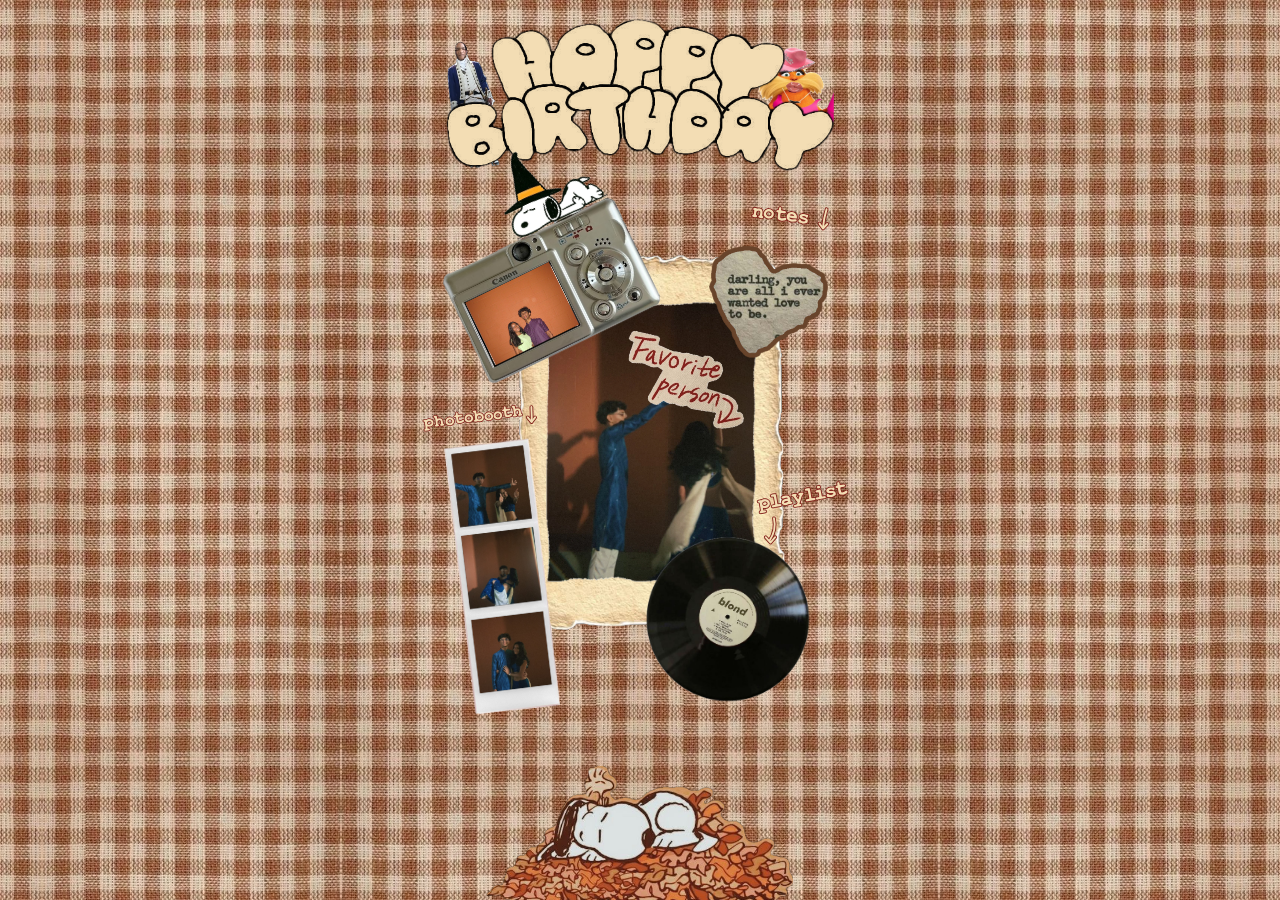
<file: index.html>
<!DOCTYPE html>
<html lang="en">
<head>
  <meta charset="utf-8">
  <meta name="viewport" content="width=device-width, initial-scale=1">
  <title>Happy Birthday Freya!</title>
  <link rel="icon" href="favicon.ico" sizes="48x48">
  <link rel="icon" href="favicon.svg" type="image/svg+xml">
  <link rel="apple-touch-icon" href="apple-touch-icon.png">
  <link rel="stylesheet" href="styles.css?v=50">
</head>
<body>
  <!-- The first paint: the card's own star page with the record turning on it
       and the site's typewriter underneath, held in front of the page until the
       artwork has loaded, then lifted away. It reuses the two pictures the card
       needs anyway, so it costs no extra download. -->
  <div class="loader" id="loader" role="status" aria-live="polite">
    <div class="loader-sheet">
      <img class="loader-paper" src="assets/starpage-clean.png" alt="">
      <span class="loader-disc"><img src="assets/record.png" alt=""></span>
      <span class="loader-word">loading</span>
    </div>
  </div>
  <noscript><style>.loader { display: none; }</style></noscript>

  <!-- The cut-out figure tucked behind the birthday lettering; it sits under
       the whole card, so the lettering covers its lower half. -->
  <div class="peek" aria-hidden="true">
    <img src="assets/soldier.png" alt="">
  </div>

  <!-- The second cut-out, standing behind the y of BIRTHDAY on the other side,
       leaning the other way to follow the arc of HAPPY. -->
  <div class="peek peek-y" aria-hidden="true">
    <img src="assets/peek-y.png" alt="">
  </div>

  <main class="stage">
    <div class="card">
      <img class="birthday" src="assets/happy-birthday.png" alt="Happy birthday">

      <img class="starpage" src="assets/starpage-clean.png" alt="Paper card with gold stars">

      <img class="mainphoto" src="assets/mainphoto-torn.webp" alt="A photo of us dancing, torn out along its edges">

      <img class="favorite" src="assets/favorite-person.png" alt="Favorite person, with an arrow pointing at the girl's head">

      <img class="camera" src="assets/camera.png" alt="Camera showing a photo of us">

      <img class="snoopy" src="assets/snoopy.webp" alt="Snoopy in a witch hat, resting on top of the camera">

      <a class="heartnote" href="notes.html" aria-label="Open the note pages">
        <img src="assets/heartnote-stroke.png?v=4" alt="Heart note: darling, you are all i ever wanted love to be.">
        <!-- The word riding above the heart, with an arrow curling down at it. -->
        <span class="noteslabel" aria-hidden="true">
          <span>notes</span>
          <svg class="notes-arrow" viewBox="0 0 24 44" fill="none" stroke-linecap="round" stroke-linejoin="round">
            <g stroke="#81201a" stroke-width="3.7">
              <path d="M14.5 3c-3.2 9.6-4.8 17.6-5.8 26.6" vector-effect="non-scaling-stroke"/>
              <path d="M3.6 24.4 8.6 31.8l6.4-6.6" vector-effect="non-scaling-stroke"/>
            </g>
            <g stroke="#f3ddb4" stroke-width="1.9">
              <path d="M14.5 3c-3.2 9.6-4.8 17.6-5.8 26.6" vector-effect="non-scaling-stroke"/>
              <path d="M3.6 24.4 8.6 31.8l6.4-6.6" vector-effect="non-scaling-stroke"/>
            </g>
          </svg>
        </span>
      </a>

      <!-- The word beside the record, with an arrow curling down onto it. -->
      <span class="playlistlabel" aria-hidden="true">
        <span>playlist</span>
        <svg class="playlist-arrow" viewBox="0 0 24 44" fill="none" stroke-linecap="round" stroke-linejoin="round">
          <g stroke="#81201a" stroke-width="3.7">
            <path d="M17.5 2c.5 10-3.4 20-10.6 27.6" vector-effect="non-scaling-stroke"/>
            <path d="M2.6 24.4 7.6 32.4l7.2-5.8" vector-effect="non-scaling-stroke"/>
          </g>
          <g stroke="#f3ddb4" stroke-width="1.9">
            <path d="M17.5 2c.5 10-3.4 20-10.6 27.6" vector-effect="non-scaling-stroke"/>
            <path d="M2.6 24.4 7.6 32.4l7.2-5.8" vector-effect="non-scaling-stroke"/>
          </g>
        </svg>
      </span>

      <a class="record"
         href="https://open.spotify.com/playlist/6lRnrzRGHlbf0EiQtbP55W?si=cc2f0e2c9fbf47df&amp;pt=5d52f1a93b9e3aa7f9213442bfca0ef4"
         target="_blank"
         rel="noopener noreferrer"
         aria-label="Open the playlist on Spotify">
        <img src="assets/record.png" alt="">
      </a>

      <a class="filmstrip" href="strip.html" aria-label="Open the star page">
        <img src="assets/filmstrip.png?v=2" alt="A strip of three photobooth photos">
        <!-- The handwriting over the strip, with an arrow hanging down at it. -->
        <span class="striplabel" aria-hidden="true">
          <span>photobooth</span>
          <svg class="strip-arrow" viewBox="0 0 14 30" fill="none" stroke-linecap="round" stroke-linejoin="round">
            <g stroke="#81201a" stroke-width="3.7">
              <path d="M7 2c0 7 .9 13 .2 19" vector-effect="non-scaling-stroke"/>
              <path d="M2.3 15.4 7.2 21.4l4.6-6" vector-effect="non-scaling-stroke"/>
            </g>
            <g stroke="#f3ddb4" stroke-width="1.9">
              <path d="M7 2c0 7 .9 13 .2 19" vector-effect="non-scaling-stroke"/>
              <path d="M2.3 15.4 7.2 21.4l4.6-6" vector-effect="non-scaling-stroke"/>
            </g>
          </svg>
        </span>
      </a>
    </div>
  </main>

  <img class="snoopynap" src="assets/snoopy-nap.png" alt="Snoopy asleep on a heap of autumn leaves">

  <script>
    /* The sheet stays until the window's load event, which waits for every
       picture on the card, and a short minimum so it does not blink, then it
       fades and takes itself out of the page. */
    (function () {
      var loader = document.getElementById('loader');
      if (!loader) return;

      var shown = performance.now();
      var minimum = 900;
      var lifted = false;

      function lift() {
        if (lifted) return;
        lifted = true;
        loader.classList.add('is-done');
        window.setTimeout(function () { loader.remove(); }, 500);
      }

      function finish() {
        window.setTimeout(lift, Math.max(0, minimum - (performance.now() - shown)));
      }

      if (document.readyState === 'complete') finish();
      else window.addEventListener('load', finish);

      /* Never leave the page behind the sheet if something fails to load. */
      window.setTimeout(lift, 8000);
    })();
  </script>
</body>
</html>
</file>
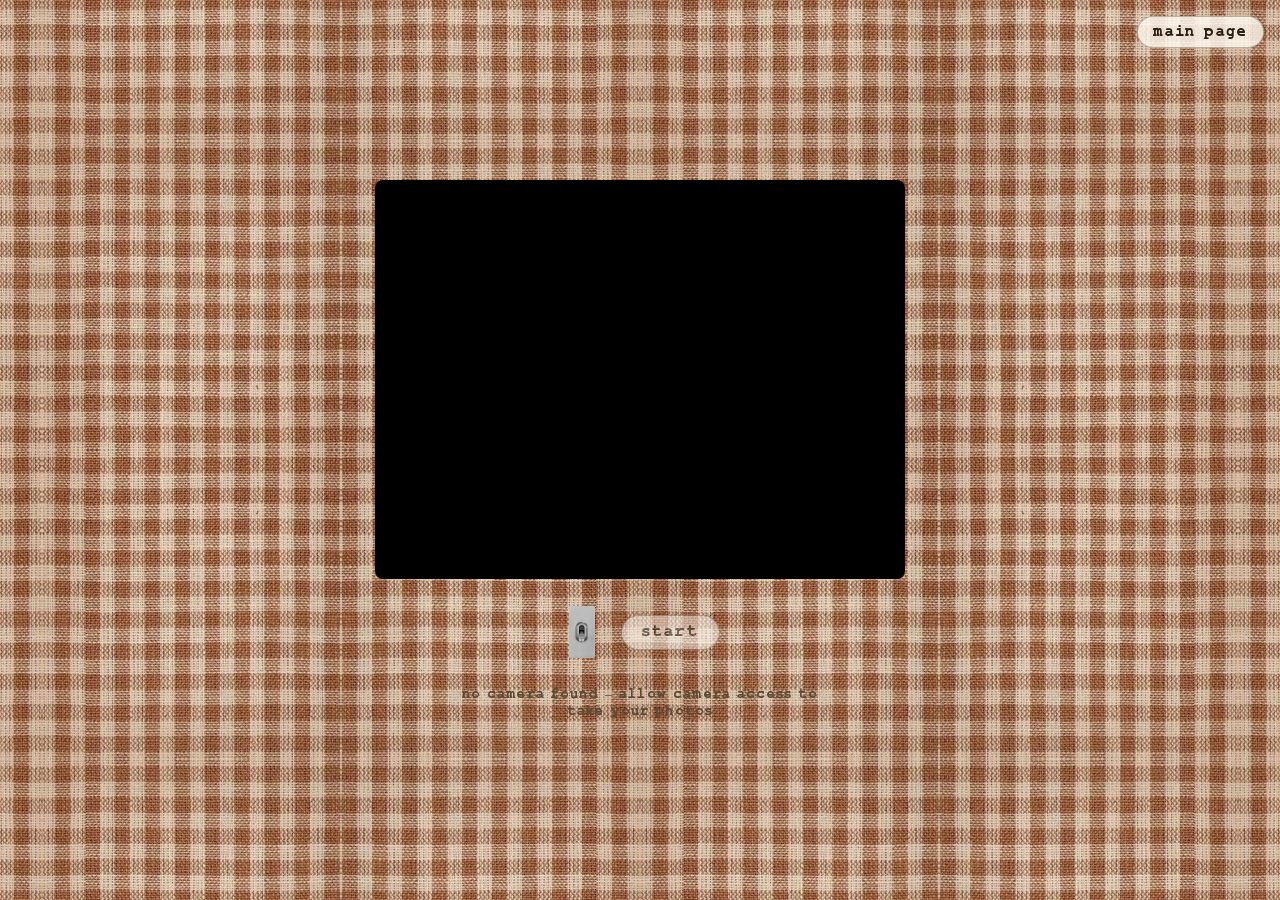
<file: camera.html>
<!DOCTYPE html>
<html lang="en">
<head>
  <meta charset="utf-8">
  <meta name="viewport" content="width=device-width, initial-scale=1">
  <title>camera</title>
  <link rel="icon" href="favicon.ico" sizes="48x48">
  <link rel="icon" href="favicon.svg" type="image/svg+xml">
  <link rel="apple-touch-icon" href="apple-touch-icon.png">
  <link rel="stylesheet" href="notes.css?v=16">
  <link rel="stylesheet" href="camera.css?v=4">
</head>
<body>
  <a class="back" href="index.html">Main page</a>

  <main class="stage">
    <div class="viewfinder">
      <video class="preview" autoplay playsinline muted></video>
      <span class="countdown" aria-live="polite"></span>
    </div>

    <div class="controls">
      <button class="filter-switch" type="button" aria-pressed="false" aria-label="Black and white">
        <img src="assets/switch.png" alt="">
      </button>
      <button class="start" type="button" disabled>start</button>
    </div>

    <p class="hint" hidden>no camera found — allow camera access to take your photos</p>
  </main>

  <script>
    (function () {
      var preview = document.querySelector('.preview');
      var filterBtn = document.querySelector('.filter-switch');
      var startBtn = document.querySelector('.start');
      var counter = document.querySelector('.countdown');
      var viewfinder = document.querySelector('.viewfinder');
      var hint = document.querySelector('.hint');

      var bw = false;
      var ready = false;
      var busy = false;
      var shots = [];

      function wait(ms) {
        return new Promise(function (resolve) { setTimeout(resolve, ms); });
      }

      function still() {
        return window.matchMedia && window.matchMedia('(prefers-reduced-motion: reduce)').matches;
      }

      /* The shutter blink, so it is obvious the picture was taken. */
      function flash() {
        viewfinder.classList.add('is-flashing');
        setTimeout(function () { viewfinder.classList.remove('is-flashing'); }, 300);
      }

      /* The photo lifts out of the frame, shrinks, and sails off the screen. */
      function sendOff(dataUrl) {
        if (still()) { return Promise.resolve(); }
        var rect = viewfinder.getBoundingClientRect();
        var card = document.createElement('img');
        card.className = 'shot-card';
        card.alt = '';
        card.src = dataUrl;
        card.style.left = rect.left + 'px';
        card.style.top = rect.top + 'px';
        card.style.width = rect.width + 'px';
        card.style.height = rect.height + 'px';
        document.body.appendChild(card);
        if (!card.animate) {
          return wait(700).then(function () { card.remove(); });
        }
        var awayX = Math.round(window.innerWidth * 0.34);
        var awayY = Math.round(window.innerHeight * 0.82);
        var flight = card.animate([
          { transform: 'translate(0, 0) scale(1) rotate(0deg)', opacity: 1, offset: 0 },
          { transform: 'translate(0, 0) scale(1) rotate(0deg)', opacity: 1, offset: 0.3 },
          { transform: 'translate(' + awayX + 'px, ' + awayY + 'px) scale(0.1) rotate(16deg)', opacity: 0, offset: 1 }
        ], { duration: 950, easing: 'cubic-bezier(0.45, 0, 0.55, 1)' });
        return flight.finished.then(
          function () { card.remove(); },
          function () { card.remove(); }
        );
      }

      function startCamera() {
        if (!navigator.mediaDevices || !navigator.mediaDevices.getUserMedia) {
          hint.hidden = false;
          return;
        }
        navigator.mediaDevices
          .getUserMedia({ video: { facingMode: 'user' }, audio: false })
          .then(function (stream) {
            preview.srcObject = stream;
            ready = true;
            /* The preview is already live; start simply runs the countdown. */
            startBtn.disabled = false;
          })
          .catch(function () {
            hint.hidden = false;
            startBtn.disabled = true;
          });
      }

      /* The switch flips the picture — and the photos — to black and white. */
      filterBtn.addEventListener('click', function () {
        bw = !bw;
        filterBtn.setAttribute('aria-pressed', String(bw));
        filterBtn.classList.toggle('is-on', bw);
        preview.classList.toggle('is-bw', bw);
      });

      /* One frame of the preview, cropped to the shape of the strip's frame. */
      function grab() {
        var W = 752;
        var H = 768;
        var vw = preview.videoWidth || 960;
        var vh = preview.videoHeight || 720;
        var aspect = W / H;
        var sw = vw;
        var sh = vw / aspect;
        if (sh > vh) {
          sh = vh;
          sw = vh * aspect;
        }
        var canvas = document.createElement('canvas');
        canvas.width = W;
        canvas.height = H;
        var ctx = canvas.getContext('2d');
        if (bw) { ctx.filter = 'grayscale(1)'; }
        /* Mirrored, to match the preview: left in the mirror is your right. */
        ctx.translate(W, 0);
        ctx.scale(-1, 1);
        ctx.drawImage(preview, (vw - sw) / 2, (vh - sh) / 2, sw, sh, 0, 0, W, H);
        return canvas.toDataURL('image/jpeg', 0.9);
      }

      startBtn.addEventListener('click', function () {
        if (busy || !ready) { return; }
        busy = true;
        startBtn.disabled = true;
        filterBtn.disabled = true;
        shots = [];

        (async function () {
          for (var i = 0; i < 3; i++) {
            for (var n = 3; n > 0; n--) {
              counter.textContent = n;
              await wait(1000);
            }
            counter.textContent = '';
            var shot = grab();
            shots.push(shot);
            flash();
            await wait(240);
            await sendOff(shot);
            await wait(120);
          }
          try {
            sessionStorage.setItem('booth-shots', JSON.stringify(shots));
            /* the strip page keeps the same look the photos were taken in */
            sessionStorage.setItem('booth-bw', bw ? '1' : '0');
          } catch (error) {
            /* storage full or blocked: the strip page will say there is nothing yet */
          }
          window.location.href = 'photos.html';
        })();
      });

      startCamera();
    })();
  </script>
</body>
</html>
</file>
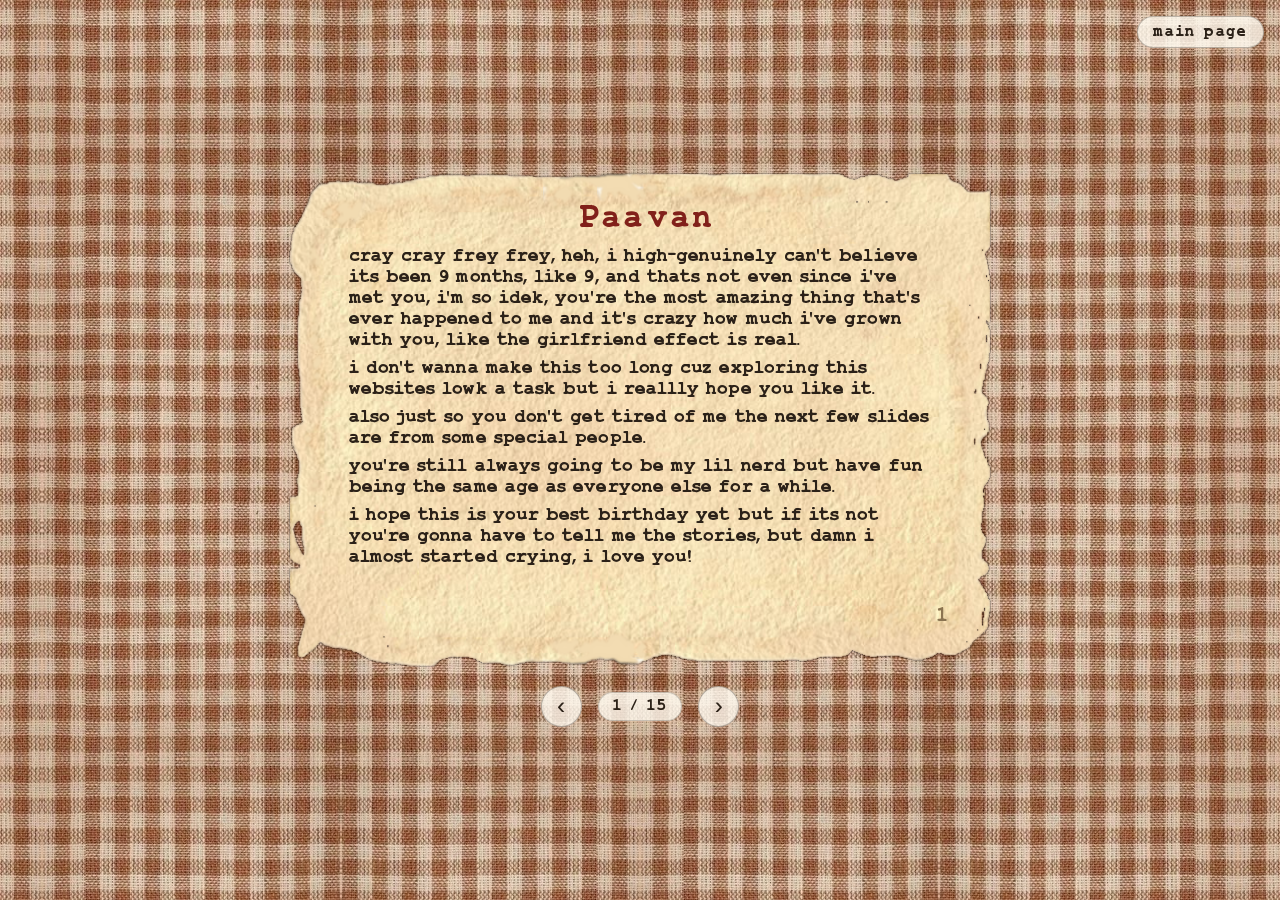
<file: notes.html>
<!DOCTYPE html>
<html lang="en">
<head>
  <meta charset="utf-8">
  <meta name="viewport" content="width=device-width, initial-scale=1">
  <title>Notes — 1 of 15</title>
  <link rel="icon" href="favicon.ico" sizes="48x48">
  <link rel="icon" href="favicon.svg" type="image/svg+xml">
  <link rel="apple-touch-icon" href="apple-touch-icon.png">
  <link rel="stylesheet" href="notes.css?v=15">
</head>
<body>
  <a class="back" href="index.html">Main page</a>

  <main class="stage">
    <div class="book">
      <img class="sheet" src="assets/starpage-plain.png" alt="A blank page of the note">

      <!-- Page one's note. Each note carries the person's name as its title, so
           a new note is another article with data-page set to its number. Any
           photos go at the end of the note's text, inside .note-body, so they
           scroll into view under the writing:

             <figure class="note-photo">
               <span class="cut"><img src="assets/photo.jpg" alt="..."></span>
             </figure>

           A page that is only a picture has no title and no writing: its
           article holds nothing but that figure. A photo wider than the page
           runs past the foot and scrolls inside the paper, like a long note.
      -->
      <article class="note" data-page="1">
        <h1 class="note-title">Paavan</h1>
        <div class="note-body">
          <p>cray cray frey frey, heh, i high-genuinely can't believe its been 9 months, like 9, and thats not even since i've met you, i'm so idek, you're the most amazing thing that's ever happened to me and it's crazy how much i've grown with you, like the girlfriend effect is real.</p>
          <p>i don't wanna make this too long cuz exploring this websites lowk a task but i reallly hope you like it.</p>
          <p>also just so you don't get tired of me the next few slides are from some special people.</p>
          <p>you're still always going to be my lil nerd but have fun being the same age as everyone else for a while.</p>
          <p>i hope this is your best birthday yet but if its not you're gonna have to tell me the stories, but damn i almost started crying, i love you!</p>
        </div>
      </article>

      <article class="note" data-page="2">
        <h1 class="note-title">Pranshi</h1>
        <div class="note-body">
          <p>dear freya,</p>
          <p>it's insane that we only met 3 years ago and first started talking to each other in our 5th period civics class in 8th grade. if i'm being honest, it feels like i've known you for my whole life, and i have never been more thankful and happy for the amazing bond we have. through all the crazy turns high school throws at us, from massive tea dumps to messing around and clipping each other, i hope that our friendship always lasts, and we continue making more crazy fun memories with each other. love you tons girl!!!</p>
          <figure class="note-photo">
            <span class="cut"><img src="assets/people/pranshi.jpg" alt="Pranshi and Freya smiling with their chins resting on their hands"></span>
          </figure>
        </div>
      </article>

      <article class="note" data-page="3">
        <h1 class="note-title">Saanvi</h1>
        <div class="note-body">
          <p>freya, you're legit the sweetest person. you literally radiate positivity and i can talk to you about anything. i'm so glad i met you and we became friends and i hope you have the most amazing day ever. happy birthday love youu!!🩷</p>
          <figure class="note-photo">
            <span class="cut"><img src="assets/people/saanvi.jpg" alt="Saanvi and Freya laughing in front of an orange wall at night"></span>
          </figure>
        </div>
      </article>

      <article class="note" data-page="4">
        <h1 class="note-title">Grace</h1>
        <div class="note-body">
          <p>dear freya,</p>
          <p>you are such a wonderful person and friend. i love your creativity, kindness, and spirit, and i feel so blessed to have had you as a part of my life since middle school. i love the memories of odyssey together, and i truly think of you as one of the best parts of my life. i hope you have an amazing birthday, and a beautiful start to your next year.</p>
          <p>love, grace</p>
          <figure class="note-photo">
            <span class="cut"><img src="assets/people/grace.jpg" alt="Grace and Freya leaning their heads together on a bus in matching light blue shirts"></span>
          </figure>
        </div>
      </article>

      <article class="note" data-page="5">
        <h1 class="note-title">Pratibha</h1>
        <div class="note-body">
          <p>dear freya,</p>
          <p>happy birthday!! haha you're finally old. you are one of the sweetest people i know and ilysm! i'm so glad we got to become close this year because you are one of the most happiest people i know and your bubbly personality brings a smile to my face every day. i love being around you, talking to you everyday, and crashing out over precalc with you. i love you so much and have the best year being 15.</p>
          <p>love, pratibha</p>
          <figure class="note-photo">
            <span class="cut"><img src="assets/people/pratibha.jpg" alt="Pratibha and Freya in a school hallway, one with her hood up and sleeves over her mouth"></span>
          </figure>
        </div>
      </article>

      <article class="note" data-page="6">
        <h1 class="note-title">Rhea</h1>
        <div class="note-body">
          <p>hiii freya! i actually love you so much and i'm so glad we've gotten closer this year! you are such an amazing person and i'm so glad we are able to choreograph super fye dance together! i hope you like your gifts and do expect giant paragraph incoming on card 🥺</p>
          <figure class="note-photo">
            <span class="cut"><img src="assets/people/rhea1.jpg" alt="Rhea and Freya back to back in colourful lehengas against a terracotta wall"></span>
          </figure>
          <figure class="note-photo">
            <span class="cut"><img src="assets/people/rhea2.jpg" alt="Rhea and Freya with a friend in a purple-lit room, one pulling a face"></span>
          </figure>
        </div>
      </article>

      <article class="note" data-page="7">
        <h1 class="note-title">Charlotte</h1>
        <div class="note-body">
          <p>my dearest, freya, you are the most amazing, sweet, funny person i know! i feel like i've known you forever and i am so lucky we met for odyssey of the mind (4 years ago whattt) i love how you are sarcastic, how creative you are, and how you are always there for me when i need you. thank you so much for being in my life!! happy birthday i love you so muchhhhhh!</p>
          <p>love, charlotte</p>
          <figure class="note-photo">
            <span class="cut"><img src="assets/people/charlotte.jpg" alt="Charlotte and Freya smiling in a selfie by a window"></span>
          </figure>
        </div>
      </article>

      <article class="note" data-page="8">
        <h1 class="note-title">Anna</h1>
        <div class="note-body">
          <p>dear freya, i love you so so much. you are such an incredible person and friend, and i respect you so much. i love how kind, loving, silly, and ambitious you are. i am truly grateful for the relationship we have. i know you are destined for great things and i will be here with you through it all. always know you can talk to me about anything and i am always here for you. you are genuinely the most lively and vibrant person i know and you never fail to put a smile on my face. i hope you have an incredible birthday surrounded by the people you love. happy 15th!</p>
          <p>- love anna ❤️</p>
          <figure class="note-photo">
            <span class="cut"><img src="assets/people/anna.jpg" alt="Anna and Freya in ladybug and bee costumes outside at night"></span>
          </figure>
        </div>
      </article>

      <article class="note" data-page="9">
        <h1 class="note-title">Aanya</h1>
        <div class="note-body">
          <p>omg freya i can't believe it's ur bday alr im so glad we became friends and i got to meet such a special person like u. i love ur energy and vibes soo muchhh. im sad we barely get to see eachother tho. but im so glad to call u my bsf ilysm🥹</p>
          <figure class="note-photo">
            <span class="cut"><img src="assets/people/aanya.jpg" alt="Aanya and Freya in party dresses in front of a Happy 15th birthday backdrop"></span>
          </figure>
        </div>
      </article>

      <article class="note" data-page="10">
        <h1 class="note-title">Shreya</h1>
        <div class="note-body">
          <p>Happy 15th Birthday Freya!! I've been friends with you for like 11 years and I hope we stay friends for more. I hope you have an amazing 15th Birthday</p>
          <p>-Shreya</p>
          <figure class="note-photo">
            <span class="cut"><img src="assets/people/photo11.jpg?v=2" alt="Freya and a friend taking a selfie in a car park, one in a nike top"></span>
          </figure>
        </div>
      </article>

      <article class="note" data-page="11">
        <h1 class="note-title">Sanavi</h1>
        <div class="note-body">
          <p>Happy Birthday Freya! I hope that your special day is exact what you wanted! I love you so much and I am so lucky to have you as my friend</p>
          <p>- sanavi</p>
          <figure class="note-photo">
            <span class="cut"><img src="assets/people/photo12.jpg" alt="Freya giving a friend a piggyback ride in a hallway"></span>
          </figure>
        </div>
      </article>

      <article class="note" data-page="12">
        <h1 class="note-title">Suhana</h1>
        <div class="note-body">
          <p>happy birthday freya ilysm and im so grateful to have u in my life ilysm and have a amazing birthday!!</p>
          <p>-from ur fav shrimpy</p>
          <figure class="note-photo">
            <span class="cut"><img src="assets/people/photo13.jpg" alt="Freya giving a friend a piggyback ride in front of a Happy 15th birthday backdrop"></span>
          </figure>
        </div>
      </article>

      <article class="note" data-page="13">
        <h1 class="note-title">Isha</h1>
        <div class="note-body">
          <p>HAPPY BIRTHDAY FREYA!! omg i can't believe you've finally turned 15:) my little baby is all grown up. to be honest , ive always seen you as my older sister and i think i always will. you're the funniest and nicest person i know and you never fail to make me smile. you're an incredible role model and an even better person. thank for theatre brought us closer together cuz what would i do without you? love you to the moon and back older me❤️</p>
          <p>happiest 15th,</p>
          <p>younger you, isha</p>
          <figure class="note-photo">
            <span class="cut"><img src="assets/people/isha.jpg" alt="Isha and Freya hanging upside down over a barrier at a baseball stadium, flashing peace signs"></span>
          </figure>
        </div>
      </article>

      <article class="note" data-page="14">
        <h1 class="note-title">Lily</h1>
        <div class="note-body">
          <p>freya, i literally love you so much and im so happy ur in my life. every interaction we have just brightens my day! WERE FINALLY THE SAME AGE U BABY!! have the best birthday!!🫶😢</p>
          <figure class="note-photo">
            <span class="cut"><img src="assets/people/lily.jpg" alt="Freya and Lily in hoodies, pulling silly faces close to the camera, one with their sleeve over their chin"></span>
          </figure>
        </div>
      </article>

      <article class="note" data-page="15">
        <h1 class="note-title">Shyla</h1>
        <div class="note-body">
          <p>happy birthday to the sweetest girl ever</p>
          <p>I am so so so so so thankful P Star introduced us at Garba you're soooooo pretty and I love hanging out with you. We need to hang soon!!!! I love you so much my wife! Have the best day!!!</p>
          <figure class="note-photo">
            <span class="cut"><img src="assets/people/shyla.jpg" alt="Freya pulling a face next to Shyla in a mirrored lehenga outside a school cafeteria at Garba"></span>
          </figure>
        </div>
      </article>

      <span class="folio" aria-hidden="true">1</span>
    </div>

    <nav class="pager" aria-label="Page navigation">
      <button class="arrow" data-step="-1" aria-label="Previous page">&#8249;</button>
      <span class="count" aria-live="polite">1 / 15</span>
      <button class="arrow" data-step="1" aria-label="Next page">&#8250;</button>
    </nav>
  </main>

  <script>
    var total = 15;
    var page = 1;
    var folio = document.querySelector('.folio');
    var count = document.querySelector('.count');
    var notes = document.querySelectorAll('.note');

    function show(n) {
      page = ((n - 1 + total) % total) + 1;
      folio.textContent = page;
      count.textContent = page + ' / ' + total;
      document.title = 'Notes — ' + page + ' of ' + total;

      notes.forEach(function (note) {
        note.classList.toggle('is-current', Number(note.dataset.page) === page);
      });
    }

    document.querySelectorAll('.arrow').forEach(function (button) {
      button.addEventListener('click', function () {
        show(page + Number(button.dataset.step));
      });
    });

    document.addEventListener('keydown', function (event) {
      if (event.key === 'ArrowLeft') show(page - 1);
      if (event.key === 'ArrowRight') show(page + 1);
    });

    show(page);
  </script>
</body>
</html>
</file>
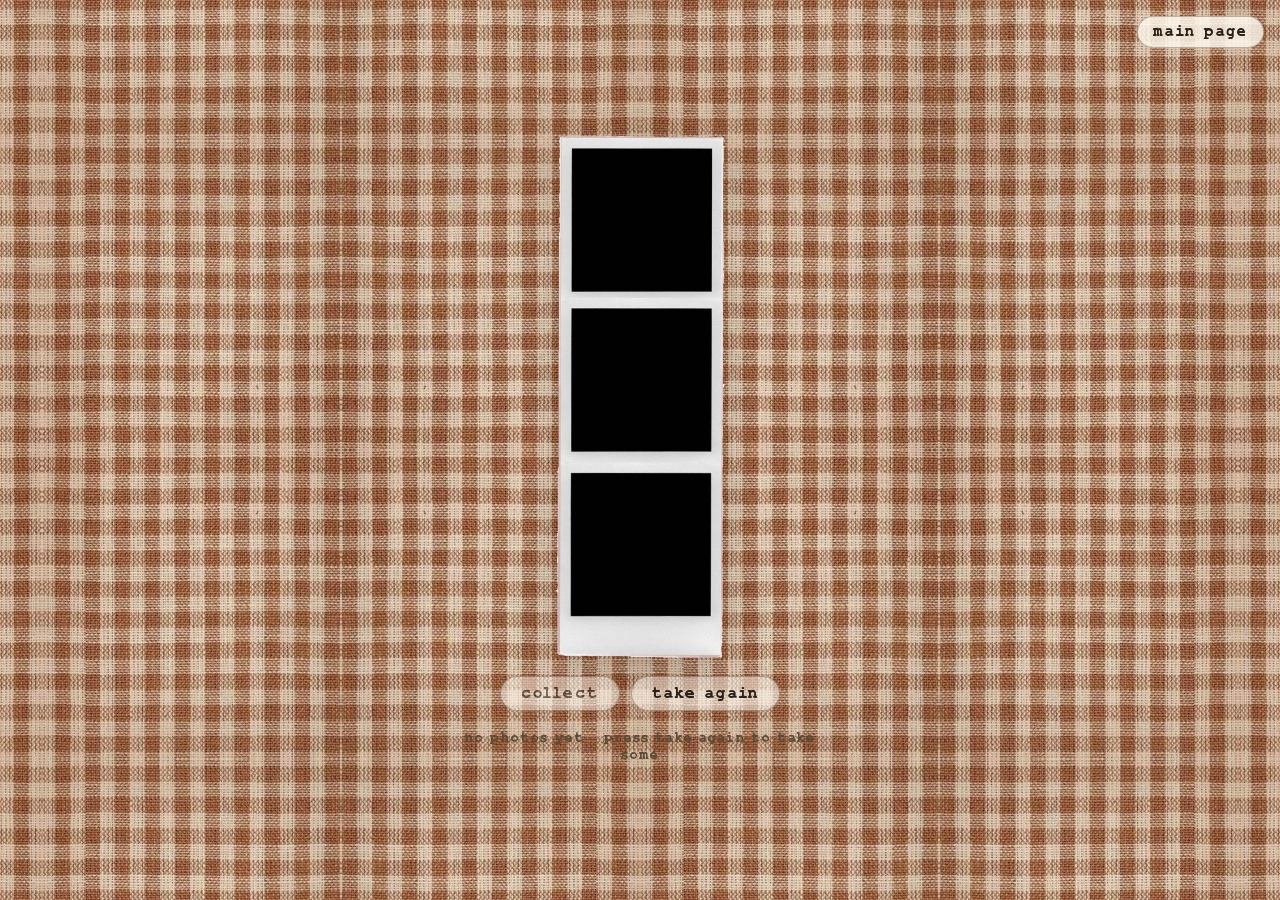
<file: photos.html>
<!DOCTYPE html>
<html lang="en">
<head>
  <meta charset="utf-8">
  <meta name="viewport" content="width=device-width, initial-scale=1">
  <title>photo!</title>
  <link rel="icon" href="favicon.ico" sizes="48x48">
  <link rel="icon" href="favicon.svg" type="image/svg+xml">
  <link rel="apple-touch-icon" href="apple-touch-icon.png">
  <link rel="stylesheet" href="notes.css?v=16">
  <link rel="stylesheet" href="camera.css?v=5">
</head>
<body>
  <a class="back" href="index.html">Main page</a>

  <main class="stage">
    <canvas class="strip" aria-label="Your strip of three photos"></canvas>

    <div class="actions">
      <button class="collect" type="button" disabled>collect</button>
      <a class="again" href="camera.html">take again</a>
    </div>

    <p class="hint" hidden>no photos yet — press take again to take some</p>
  </main>

  <!-- Saving: the share sheet puts it in photos, so the strip itself is shown
       for a long press when the sheet is not there. -->
  <div class="save" hidden>
    <img class="save-img" alt="your strip of three photos">
    <p class="save-note">press and hold the photo, then tap save image</p>
    <div class="save-actions">
      <a class="save-download" download="photo-strip.png">download it</a>
      <button class="save-close" type="button">close</button>
    </div>
  </div>

  <script>
    (function () {
      var canvas = document.querySelector('.strip');
      var ctx = canvas.getContext('2d');
      var collectBtn = document.querySelector('.collect');
      var hint = document.querySelector('.hint');
      var savePanel = document.querySelector('.save');
      var saveImg = document.querySelector('.save-img');
      var saveDownload = document.querySelector('.save-download');
      var saveClose = document.querySelector('.save-close');

      /* The three empty frames inside assets/filmstrip-blank.png (450 x 1402). */
      var frames = [
        { x: 42, y: 34, w: 376, h: 384 },
        { x: 41, y: 463, w: 376, h: 384 },
        { x: 40, y: 906, w: 375, h: 383 }
      ];

      function coverInto(image, frame) {
        var scale = Math.max(frame.w / image.width, frame.h / image.height);
        var dw = image.width * scale;
        var dh = image.height * scale;
        ctx.drawImage(image, frame.x + (frame.w - dw) / 2, frame.y + (frame.h - dh) / 2, dw, dh);
      }

      function load(src) {
        return new Promise(function (resolve, reject) {
          var image = new Image();
          image.onload = function () { resolve(image); };
          image.onerror = reject;
          image.src = src;
        });
      }

      var shots = [];
      var blackAndWhite = false;
      try {
        shots = JSON.parse(sessionStorage.getItem('booth-shots') || '[]');
        blackAndWhite = sessionStorage.getItem('booth-bw') === '1';
      } catch (error) {
        shots = [];
      }

      /* Taken with the switch on: the whole strip is printed in black and white,
         its film edges and paper included, not just the photos. */
      function printInGrey() {
        var frame = ctx.getImageData(0, 0, canvas.width, canvas.height);
        var data = frame.data;
        for (var i = 0; i < data.length; i += 4) {
          var grey = Math.round(0.2126 * data[i] + 0.7152 * data[i + 1] + 0.0722 * data[i + 2]);
          data[i] = grey;
          data[i + 1] = grey;
          data[i + 2] = grey;
        }
        ctx.putImageData(frame, 0, 0);
      }

      var blank = new Image();
      blank.onload = async function () {
        canvas.width = blank.naturalWidth;
        canvas.height = blank.naturalHeight;
        ctx.clearRect(0, 0, canvas.width, canvas.height);
        ctx.drawImage(blank, 0, 0);

        if (shots.length !== frames.length) {
          hint.hidden = false;
          return;
        }

        for (var i = 0; i < frames.length; i++) {
          try {
            coverInto(await load(shots[i]), frames[i]);
          } catch (error) {
            hint.hidden = false;
            return;
          }
        }
        if (blackAndWhite) {
          printInGrey();
        }
        prepareStrip();
        collectBtn.disabled = false;
      };
      blank.src = 'assets/filmstrip-blank.png';

      /* The strip as a file, made before it is asked for: the share sheet has to
         open during the tap itself, not after a wait. */
      var stripFile = null;

      function prepareStrip() {
        canvas.toBlob(function (blob) {
          if (!blob) return;
          var url = URL.createObjectURL(blob);
          saveImg.src = url;
          saveDownload.href = url;
          try {
            stripFile = new File([blob], 'photo-strip.png', { type: 'image/png' });
          } catch (error) {
            stripFile = null;
          }
        }, 'image/png');
      }

      function showSavePanel() {
        savePanel.hidden = false;
        saveClose.focus();
      }

      /* The phone's share sheet is the way into the camera roll: "save image"
         there writes it to photos, where a download only reaches files. */
      collectBtn.addEventListener('click', function () {
        if (stripFile && navigator.canShare && navigator.canShare({ files: [stripFile] })) {
          navigator.share({ files: [stripFile], title: 'our photo strip' }).catch(function (error) {
            if (error && error.name === 'AbortError') return;
            showSavePanel();
          });
          return;
        }
        showSavePanel();
      });

      saveClose.addEventListener('click', function () {
        savePanel.hidden = true;
        collectBtn.focus();
      });

      savePanel.addEventListener('click', function (event) {
        if (event.target === savePanel) saveClose.click();
      });
    })();
  </script>
</body>
</html>
</file>
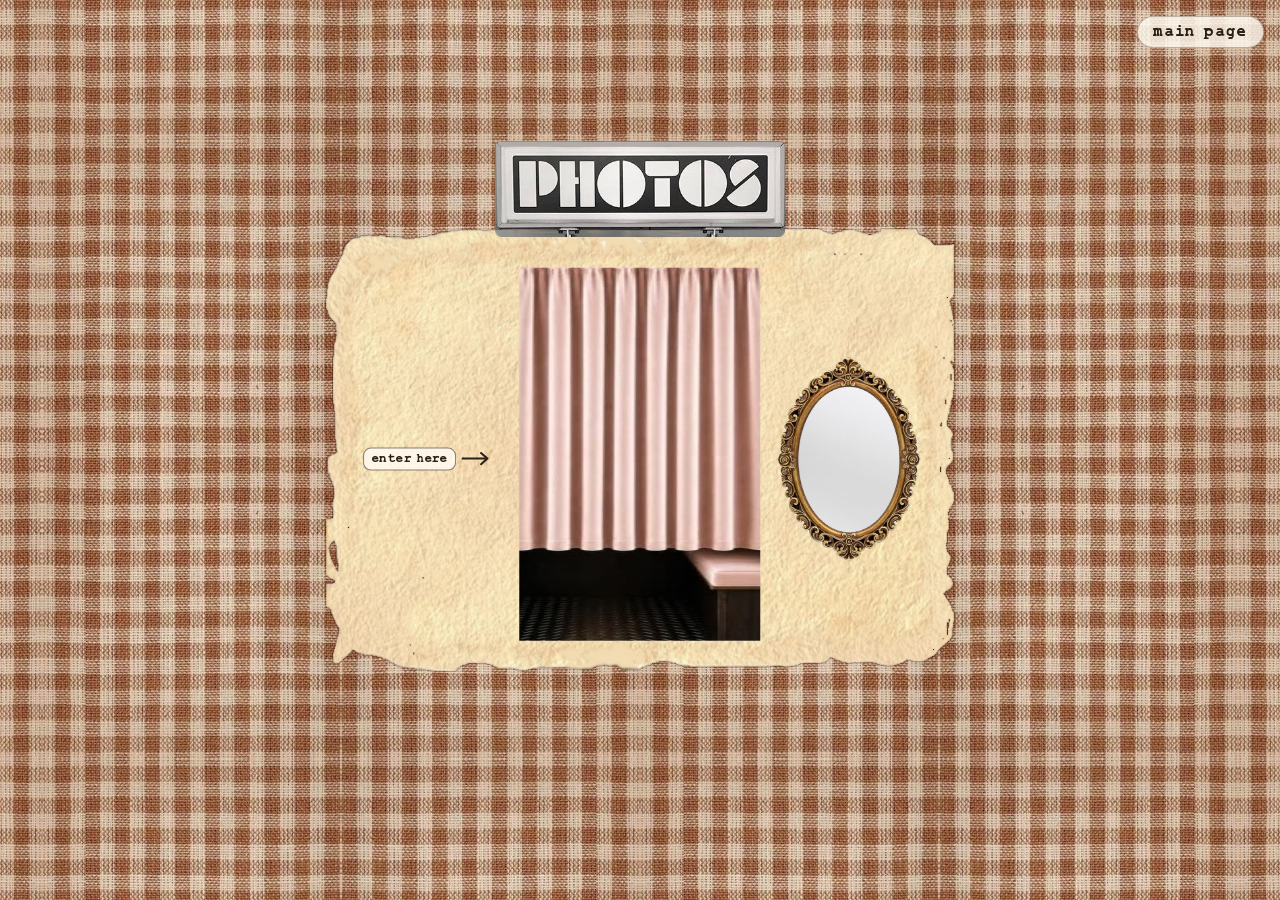
<file: strip.html>
<!DOCTYPE html>
<html lang="en">
<head>
  <meta charset="utf-8">
  <meta name="viewport" content="width=device-width, initial-scale=1">
  <title>photobooth</title>
  <link rel="icon" href="favicon.ico" sizes="48x48">
  <link rel="icon" href="favicon.svg" type="image/svg+xml">
  <link rel="apple-touch-icon" href="apple-touch-icon.png">
  <link rel="stylesheet" href="notes.css?v=16">
</head>
<body>
  <a class="back" href="index.html">Main page</a>

  <main class="stage">
    <div class="booth">
      <img class="paper" src="assets/starpage-landscape.png" alt="A blank landscape page of the scrapbook paper">

      <a class="booth-curtain" href="camera.html" aria-label="Step into the booth and take your photos">
        <img src="assets/curtain.png" alt="Photo booth curtains above a bench and a tiled floor">
      </a>

      <img class="booth-sign" src="assets/sign.png" alt="A lit sign reading photos">

      <img class="booth-mirror" src="assets/mirror.png" alt="An ornate gold mirror">

      <div class="enter">
        <span class="enter-label">enter here</span>
        <svg class="enter-arrow" viewBox="0 0 40 20" aria-hidden="true"><path d="M2 10h30M25 3l8 7-8 7"/></svg>
      </div>
    </div>
  </main>
</body>
</html>
</file>
<file: styles.css>
/* Tiled fabric background, star page centred, camera over its top-left star,
   record spinning clockwise over its bottom-right stars. */

/* Typewriter face from the artwork, self-hosted, so no network call. */
@font-face {
  font-family: "TypeWrong";
  font-style: normal;
  font-weight: 400;
  font-display: swap;
  src: url("assets/typwrng.ttf") format("truetype");
}

:root {
  /* The tiled fabric behind the card. */
  --fabric: url("assets/tile-medium.jpg");

  /* Every piece of handwriting on the site uses this. */
  --typewriter: "TypeWrong", "Courier New", Courier, monospace;

  /* Star card size: height as a share of the window. Raise or lower to taste.
     Half the window leaves the fabric below it free for Snoopy asleep. */
  --card-height: 50vh;

  /* Record size, as a share of the card's width. */
  --record-size: 56%;

  /* One full turn, in seconds. Larger is slower. */
  --record-spin: 8s;

  /* Camera over the top-left star, sized as a share of the card's width. */
  --camera-size: 66%;

  /* Anticlockwise tilt. Pick whichever looks best: -26deg, -34deg or -42deg. */
  --camera-angle: -26deg;

  /* Heart note in the card's top-right corner. The padding inside the PNG
     carries the stroke, so the box is a little larger than the heart itself. */
  --note-size: 46%;

  /* How much the record and the note grow on hover. */
  --hover-grow: 1.06;

  /* The fabric band between the top of the window and the top of the card,
     down to the camera's highest corner. The lettering and the cut-out figure
     are both sized from it. */
  --birthday-band: calc((100vh - var(--card-height)) / 2 - var(--card-height) * 0.077);

  /* Film strip laid over the card's lower left, tilted a little anticlockwise.
     It overhangs the paper on both edges, so its base sits on the fabric. */
  --strip-width: 30%;
  --strip-angle: -7deg;
  --strip-left: -8%;
  --strip-top: 48%;
}

html,
body {
  height: 100%;
  margin: 0;
  padding: 0;
}

html {
  background-color: #e3d4bc;
}

body {
  min-height: 100%;
  background-color: #e3d4bc;   /* shows only until the tile loads */
  background-image: var(--fabric);
  background-repeat: repeat;   /* tile edge to edge in both directions */
  background-position: center center;
  background-size: auto;       /* every tile identical: no scaling, no drift */
  background-attachment: fixed;/* pinned to the window, so it never jumps */
}

/* The first paint, held in front of the page while its artwork downloads: the
   card's star page, the record from its corner turning on the paper, and the
   site's typewriter underneath, so the card never assembles itself in view. It
   fades when the page's load event fires, then takes itself out of the page. */
.loader {
  position: fixed;
  inset: 0;
  z-index: 10;
  display: grid;
  place-items: center;
  background-color: #e3d4bc;
  background-image: var(--fabric);
  background-repeat: repeat;
  background-position: center center;
  transition: opacity 420ms ease;
}

.loader.is-done {
  opacity: 0;
  pointer-events: none;
}

/* Sized by height so the sheet keeps clear of the window's edges. */
.loader-sheet {
  position: relative;
  width: min(54vw, 36vh);
  aspect-ratio: 553 / 853;
  transform: rotate(-1.8deg);
  filter: drop-shadow(0 1px 1px rgba(43, 33, 24, 0.22))
          drop-shadow(0 6px 12px rgba(43, 33, 24, 0.16));
}

.loader-paper {
  display: block;
  width: 100%;
  height: 100%;
}

/* The card's own record, turning while the rest of the artwork arrives. The
   wrapper holds the placement, so the spin keeps the disc on its centre. */
.loader-disc {
  position: absolute;
  left: 50%;
  top: 40%;
  width: 40%;
  transform: translate(-50%, -50%);
}

.loader-disc img {
  display: block;
  width: 100%;
  height: auto;
  animation: record-spin 2.6s linear infinite;
}

.loader-word {
  position: absolute;
  left: 50%;
  top: 62%;
  transform: translateX(-50%);
  font-family: var(--typewriter);
  font-size: clamp(0.75rem, calc(var(--card-height) * 0.035), 1.15rem);
  line-height: 1;
  letter-spacing: 0.16em;
  color: #81201a;
  white-space: nowrap;
}

/* Full-screen box that holds the card dead centre, both axes. */
.stage {
  position: fixed;
  inset: 0;
  display: grid;
  place-items: center;
  padding: clamp(0.75rem, 4vw, 3rem);
}

/* Shrink-wrapped to the artwork, so the corners are the paper's real corners. */
.card {
  position: relative;
  display: inline-block;
  line-height: 0;
}

/* HAPPY BIRTHDAY lettering cut from the birthday artwork and tinted to the star
   page's cream. It fills the band of fabric between the top of the window and
   the camera's highest corner, centred in that band. It is drawn before the
   rest of the card, so the witch-hat Snoopy sits over its lower left. */
.birthday {
  /* The band: from the window's top edge down to the camera's top corner,
     which rises 7.7% of the card's height above the paper; set on :root so the
     figure behind the lettering can share it. */
  position: fixed;
  top: calc(var(--birthday-band) * 0.1);
  left: 50%;
  height: calc(var(--birthday-band) * 0.8);
  width: auto;
  transform: translateX(-50%);
  display: block;
  pointer-events: none;
}

/* The cut-out figure standing behind the "b" of BIRTHDAY. Its box copies the
   lettering's box, so it keeps its place as the band resizes. The waist sits on
   the letter's top edge, the top half rises above it, and the box clips at the
   lettering's foot, so nothing of the lower half shows below the word. */
.peek {
  position: fixed;
  top: calc(var(--birthday-band) * 0.1);
  left: 50%;
  height: calc(var(--birthday-band) * 0.8);
  aspect-ratio: 593 / 233;   /* the lettering's own shape */
  transform: translateX(-50%);
  overflow: hidden;
  clip-path: inset(0 0 2.5% 0);   /* stop at the lettering's foot */
  pointer-events: none;
}

.peek img {
  position: absolute;
  bottom: 2.5%;              /* feet on the clip line, hidden behind the b */
  left: 9.3%;                /* the middle of the b */
  height: 84%;               /* head just under the letters' arc */
  width: auto;
  transform: translateX(-50%) rotate(-9deg);  /* lean with the arc */
  transform-origin: 50% 100%;
  display: block;
}

/* The cut-out behind the y of BIRTHDAY, on the right. It is cropped at the
   waist, so the whole upper body shows; the hem tucks behind the tops of the
   letters there. It leans the other way, clockwise, following the same arc. */
.peek-y img {
  bottom: 26.5%;             /* hem tucked behind the letters' upper edge */
  left: 89%;                 /* the middle of the y */
  height: 54.5%;             /* head just under the arc */
  transform: translateX(-50%) rotate(9deg);   /* lean with the arc */
}

/* Sized by height so the fabric keeps a generous margin; aspect ratio is preserved. */
.starpage {
  display: block;
  width: auto;
  height: var(--card-height);
  max-width: 92vw;
  object-fit: contain;
}

/* The torn print laid on the page. The paper artwork is a slightly rotated
   sheet inside its box, so its middle sits at 53.6% / 48.3% of the card rather
   than dead centre; the photo is pinned there so the page wraps it evenly.
   It comes before the camera, note, strip and record, which sit over its corners. */
.mainphoto {
  position: absolute;
  left: 53.62%;
  top: 48.28%;
  width: 72%;
  height: auto;
  transform: translate(-50%, -50%);
  display: block;
}

/* The "favorite person" cutout laid over the print's top-right corner, tilted
   like a note pressed into the pages. The arrow runs from the note's lower
   right; its tip sits on this point and the note is turned about that tip, so
   the arrow keeps aiming at the girl's head. The tilt is clockwise, so the
   note leans up and to the right, above the tip. */
.favorite {
  position: absolute;
  left: 77.5%;
  top: 44%;
  width: 46%;
  transform: translate(-83.5%, -91.7%) rotate(17deg);
  transform-origin: 83.5% 91.7%;
  display: block;
  pointer-events: none;
}

/* Sits over the top-left star, hiding it completely. The position is the star's
   centre and the size is the smallest that covers it at this tilt. */
.camera {
  position: absolute;
  left: 19%;
  top: 14%;
  width: var(--camera-size);
  transform: translate(-50%, -50%) rotate(var(--camera-angle));
  display: block;
}

/* Snoopy lying on the camera's top edge. The anchor is the middle of his belly
   and it sits on that edge, so he tilts with the camera instead of floating. */
.snoopy {
  position: absolute;
  left: 24%;
  top: -1%;
  width: 36%;
  transform: translate(-50%, -100%) rotate(var(--camera-angle));
  transform-origin: 50% 100%;
  display: block;
  pointer-events: none;
}

/* Snoopy asleep on his heap of leaves, lying on the fabric near the foot of the
   screen. It is pinned to the window rather than the card, so his head keeps the
   same seat above the bottom edge whatever the card's size. The negative bottom
   pushes the heap of leaves just off the screen, leaving his head on the edge. */
.snoopynap {
  position: fixed;
  left: 50%;
  bottom: -1vh;
  width: min(64vw, 34vh);
  transform: translateX(-50%);
  display: block;
  pointer-events: none;
}

/* Sits over the two stars in the card's bottom-right corner, hiding them completely.
   The percentages are the centre of that star pair, measured from the artwork. *//* The word written on the fabric at the record's upper right, tilted a little
   anticlockwise, with a curved arrow at its left that hangs down onto the rim. */
.playlistlabel {
  position: absolute;
  left: 90.5%;
  top: 60.5%;
  font-family: var(--typewriter);
  font-size: clamp(9.5px, 3.1vw, 16px);
  line-height: 1;
  letter-spacing: 0.015em;
  /* The bone-cream of the birthday lettering, outlined in the ink of the
     "favorite person" handwriting, as thick as the arrows' keyline. */
  color: #f3ddb4;
  -webkit-text-stroke: clamp(1.5px, 0.11em, 1.8px) #81201a;
  paint-order: stroke fill;
  white-space: nowrap;
  transform: rotate(-10deg);
  transform-origin: 0 50%;
  pointer-events: none;
}

/* It hangs from under the first l of the word, curling down and left onto the
   record's rim, so the arrow reads as drawn from the letter itself. */
.playlist-arrow {
  position: absolute;
  left: -0.02em;
  top: 100%;
  width: 1.15em;
  height: 2.9em;
  overflow: visible;
}

.record {
  position: absolute;
  left: 80.2%;
  top: 87.6%;
  width: var(--record-size);
  transform: translate(-50%, -50%);
  display: block;
  cursor: pointer;
  -webkit-tap-highlight-color: transparent;
}

.record img {
  display: block;
  width: 100%;
  height: auto;
  animation: record-spin var(--record-spin) linear infinite;
}

/* Film strip over the card's lower left; opens the blank page. */
.filmstrip {
  position: absolute;
  left: var(--strip-left);
  top: var(--strip-top);
  width: var(--strip-width);
  transform: rotate(var(--strip-angle));
  transform-origin: 50% 90%;
  display: block;
  cursor: pointer;
  -webkit-tap-highlight-color: transparent;
  transition: transform 180ms ease;
}

.filmstrip img {
  display: block;
  width: 100%;
  height: auto;
}

/* The word riding just over the strip's top edge. It lives inside the strip's
   link, so it keeps the strip's tilt and grows with it on hover. The arrow
   beside it hangs straight down, turned back against the strip's tilt, so it
   points at the photos instead of leaning with them. */
.striplabel {
  position: absolute;
  left: -17%;
  bottom: calc(100% + 0.5em);
  display: flex;
  align-items: flex-start;
  gap: 0.3em;
  font-family: var(--typewriter);
  font-size: clamp(9.5px, 2.8vw, 13.5px);
  line-height: 1;
  letter-spacing: 0.015em;
  color: #f3ddb4;
  /* Ink colour of the "favorite person" handwriting, at the same weight as the
     arrows' keyline (the arrows show 0.9px of it either side of the cream). */
  -webkit-text-stroke: clamp(1.5px, 0.11em, 1.8px) #81201a;
  paint-order: stroke fill;
  white-space: nowrap;
  pointer-events: none;
}

.strip-arrow {
  width: 0.8em;
  overflow: visible;
  height: 1.95em;
  transform: rotate(7deg);   /* straight down, against the strip's own tilt */
  transform-origin: 50% 0;
}

.filmstrip:hover,
.filmstrip:focus-visible {
  transform: rotate(var(--strip-angle)) scale(var(--hover-grow));
}

.filmstrip:focus-visible {
  outline: 3px solid #2b2118;
  outline-offset: 6px;
}

/* Small heart note tucked into the card's top-right corner; opens the note pages. */
.heartnote {
  position: absolute;
  left: 94%;
  top: 17%;
  width: var(--note-size);
  transform: translate(-50%, -50%);
  display: block;
  cursor: pointer;
  -webkit-tap-highlight-color: transparent;
}

.heartnote img {
  display: block;
  width: 100%;
  height: auto;
}

/* The word riding above the heart note, tilted the other way to the note's
   slant, with a curved arrow beside it that hooks down towards the heart.
   It lives inside the note's link, so it follows the note on narrow screens
   and grows with it on hover. */
.noteslabel {
  position: absolute;
  left: 64%;
  bottom: calc(100% - 0.4em);
  display: flex;
  align-items: flex-start;
  gap: 0.22em;
  font-family: var(--typewriter);
  font-size: clamp(9.5px, 3.1vw, 16px);
  line-height: 1;
  letter-spacing: 0.015em;
  color: #f3ddb4;
  -webkit-text-stroke: clamp(1.5px, 0.11em, 1.8px) #81201a;
  paint-order: stroke fill;
  white-space: nowrap;
  transform: translateX(-50%) rotate(8deg);
  transform-origin: 50% 100%;
  pointer-events: none;
}

/* The word sits low in the label, level with the arrow's head, so it reads as
   written beside the arrow rather than riding above it. The arrow keeps its
   own place: only the word moves. */
.noteslabel > span {
  align-self: center;
}

.notes-arrow {
  width: 1em;
  overflow: visible;
  height: 3.3em;   /* hangs past the word, down to the heart's top edge */
  margin-left: 0.05em;
  transform: rotate(-9deg);   /* leans back in over the heart's right lobe */
  transform-origin: 50% 0;
}

/* The record and the note grow a few pixels when pointed at. */
.record,
.heartnote {
  transition: transform 180ms ease;
}

.record:hover,
.record:focus-visible {
  transform: translate(-50%, -50%) scale(var(--hover-grow));
}

.heartnote:hover,
.heartnote:focus-visible {
  transform: translate(-50%, -50%) scale(var(--hover-grow));
}

.heartnote:focus-visible {
  outline: 3px solid #2b2118;
  outline-offset: 6px;
}

.record:focus-visible {
  outline: 3px solid #2b2118;
  outline-offset: 6px;
  border-radius: 50%;
}

@keyframes record-spin {
  to {
    transform: rotate(360deg);
  }
}

/* Still turns for reduced-motion systems, just far more gently. */
@media (prefers-reduced-motion: reduce) {
  .record img {
    animation-duration: 45s;
  }

  .loader-disc img {
    animation-duration: 30s;
  }

  .record,
  .heartnote {
    transition: none;
  }
}

/* On narrow screens the card nearly fills the width, so tuck the note fully on-screen. */
@media (max-width: 620px) {
  :root {
    --note-size: 40%;
    --strip-width: 32%;
    --strip-left: -7%;
    --strip-top: 47%;
  }

  .heartnote {
    left: 88%;
  }
}

@media (max-height: 520px) {
  .stage {
    padding: 0.5rem;
  }

  :root {
    --card-height: 62vh;
  }
}
</file>
<file: notes.css>
/* The note: one blank page of the same paper, turned landscape, with sixteen pages to click. */

/* Typewriter face from the artwork. Self-hosted, so no network call. */
@font-face {
  font-family: "TypeWrong";
  font-style: normal;
  font-weight: 400;
  font-display: swap;
  src: url("assets/typwrng.ttf") format("truetype");
}

:root {
  /* Landscape width of the sheet, and the paper's portrait proportions.
     The artwork is trimmed to its edges, so the sheet box is the paper. */
  --land: min(92vw, 78vh);
  --paper-ratio: 502 / 713;

  /* Every piece of text on the site uses this. */
  --typewriter: "TypeWrong", "Courier New", Courier, monospace;
}

html,
body {
  height: 100%;
  margin: 0;
  padding: 0;
}

html {
  background-color: #e3d4bc;
}

body {
  min-height: 100%;
  background-color: #e3d4bc;
  background-image: url("assets/tile-medium.jpg");
  background-repeat: repeat;
  background-position: center center;
  background-size: auto;
  background-attachment: fixed;
  font-family: var(--typewriter);
  text-transform: lowercase;
  color: #2b2118;
}

/* Back to the scrapbook, top right of the page. */
.back {
  position: fixed;
  top: 1rem;
  right: 1rem;
  z-index: 5;
  padding: 0.5rem 0.95rem;
  border-radius: 999px;
  border: 1px solid rgba(43, 33, 24, 0.3);
  background: rgba(255, 250, 240, 0.82);
  color: #2b2118;
  text-decoration: none;
  font-family: var(--typewriter);
  font-size: 0.78rem;
  letter-spacing: 0.14em;
  transition: background 160ms ease;
}

.back:hover,
.back:focus-visible {
  background: #fff8ec;
}

.stage {
  position: fixed;
  inset: 0;
  display: flex;
  flex-direction: column;
  align-items: center;
  justify-content: center;
  gap: 1.15rem;
  padding: clamp(0.75rem, 4vw, 3rem);
}

/* The booth: one landscape sheet of the same paper, with the sign, the
   curtains, a mirror and the way in laid over it. */
.booth {
  position: relative;
  width: min(92vw, 70vh);
  aspect-ratio: 713 / 502;
}

.paper {
  display: block;
  width: 100%;
  height: 100%;
}

/* Centred in the sheet and a little shorter than it, its width running from the
   start of the H to the end of the O on the sign above (measured at 38.33%).
   The curtains are the way in: they open the booth's camera. */
.booth-curtain {
  position: absolute;
  left: 50%;
  top: 51%;
  width: 38.33%;
  height: 84%;
  display: block;
  transform: translate(-50%, -50%);
  -webkit-tap-highlight-color: transparent;
}

.booth-curtain img {
  display: block;
  width: 100%;
  height: 100%;
  object-fit: fill;
}

.booth-curtain:focus-visible {
  outline: 3px solid #2b2118;
  outline-offset: 4px;
}

/* Hung above the sheet rather than on it: its base sits on the paper's top
   edge, so the sign floats on the fabric and leaves the curtains clear. */
.booth-sign {
  position: absolute;
  left: 50%;
  bottom: 98%;
  width: 46%;
  height: auto;
  transform: translateX(-50%);
  transition: filter 220ms ease;
}

/* Pointing at the curtains switches the sign on, the way a lightbox does, and
   so does tabbing to them. The sign follows the curtains in the document,
   hence the sibling selector. */
.booth-curtain:hover ~ .booth-sign,
.booth-curtain:focus-visible ~ .booth-sign {
  filter: brightness(1.5) saturate(1.15)
          drop-shadow(0 0 0.35rem rgba(255, 240, 200, 0.95))
          drop-shadow(0 0 1.1rem rgba(255, 226, 160, 0.55));
}

/* Centred in the space between the curtains and the sheet's right edge. */
.booth-mirror {
  position: absolute;
  left: 83.1%;
  top: 52%;
  height: 46%;
  width: auto;
  transform: translate(-50%, -50%);
}

/* The way in: notice and arrow together, centred in the space between the
   sheet's left edge and the curtains, the arrow pointing at the opening. */
.enter {
  position: absolute;
  left: 16.4%;
  top: 52%;
  transform: translate(-50%, -50%);
  display: flex;
  align-items: center;
  gap: 0.35rem;
}

.enter-label {
  display: block;
  padding: 0.28rem 0.45rem;
  border: 1px solid rgba(43, 33, 24, 0.55);
  border-radius: 0.5rem;
  background: rgba(255, 250, 240, 0.86);
  font-size: clamp(0.38rem, 1.4vw, 0.62rem);
  letter-spacing: 0.06em;
  line-height: 1.2;
  white-space: nowrap;
}

.enter-arrow {
  width: clamp(18px, 6vw, 32px);
  height: auto;
  flex: none;
}

.enter-arrow path {
  fill: none;
  stroke: #2b2118;
  stroke-width: 2.6;
  stroke-linecap: round;
  stroke-linejoin: round;
}

/* The landscape footprint: as wide as the paper's portrait height. */
.book {
  position: relative;
  width: var(--land);
  height: calc(var(--land) * 502 / 713);
}

/* The portrait page, turned on its side so it reads landscape. */
.sheet {
  position: absolute;
  top: 50%;
  left: 50%;
  height: var(--land);
  width: auto;
  transform: translate(-50%, -50%) rotate(90deg);
}

/* Page number, written on the sheet's lower right.
   One inset for both edges: the percentage on the short side is scaled by the
   paper's proportions so the gap from the right equals the gap from the bottom. */
.folio {
  --folio-inset: 6%;
  position: absolute;
  right: var(--folio-inset);
  bottom: calc(var(--folio-inset) * 713 / 502);
  font-size: clamp(0.8rem, 1.6vw, 1rem);
  letter-spacing: 0.14em;
  color: #8a7350;
}

/* A written note on a page. It is laid on the sheet in landscape, like the
   folio, and takes the sheet's own margins. Nothing shows until its page is
   turned to, so blank pages stay blank. */
.note {
  position: absolute;
  top: 7%;
  left: 8.5%;
  right: 6.5%;
  bottom: 15%;   /* the foot of the page, clear of the folio */
  display: none;
  flex-direction: column;
  pointer-events: none;
}

.note.is-current {
  display: flex;
  pointer-events: auto;
}

/* The person's name, heading their note; same ink as the "favorite person"
   handwriting on the scrapbook. */
.note-title {
  margin: 0 0 0.5em;
  font-size: clamp(0.95rem, calc(var(--land) * 0.042), 1.6rem);
  font-weight: 400;
  /* A name keeps its capital, unlike the rest of the site's text. */
  text-transform: none;
  letter-spacing: 0.12em;
  line-height: 1;
  text-align: center;
  color: #81201a;
}

.note-body {
  flex: 1;
  overflow-y: auto;
  overscroll-behavior: contain;
  -webkit-overflow-scrolling: touch;
  padding-right: 0.45em;   /* keeps the writing clear of the scrollbar */
  scrollbar-width: thin;
  scrollbar-color: rgba(43, 33, 24, 0.32) transparent;
  /* Large enough to read on a phone; a long note runs past the page's foot and
     scrolls inside the paper, so nothing is lost and nothing leaves the sheet. */
  font-size: clamp(0.7rem, calc(var(--land) * 0.032), 0.94rem);
  line-height: 1.4;
  letter-spacing: 0.005em;
  color: #2b2118;
}

.note-body p {
  margin: 0 0 0.45em;
}

.note-body p:last-child {
  margin-bottom: 0;
}

/* A photo tucked in under the writing, so it comes into view as the note is
   scrolled: a paper mat with scissor-cut edges, turned a touch, dropping a soft
   shadow onto the page like the scrapbook's other cut-outs. */
.note-photo {
  margin: 1.2em 3% 0.3em;   /* turned slightly, so it stays clear of the page's edge */
  filter: drop-shadow(0 1px 1px rgba(43, 33, 24, 0.22))
          drop-shadow(0 3px 5px rgba(43, 33, 24, 0.16));
  transform: rotate(-1.2deg);
}

/* The mat is cut with the scissors, not the photo: the padding is the paper
   border, and the clip trims both together. */
.note-photo .cut {
  display: block;
  padding: 4% 4% 5.5%;
  background: #f8f1e0;
  clip-path: polygon(
    1.2% 0.8%, 8% 0.2%, 17% 1.1%, 25% 0.3%, 34% 0.9%, 43% 0.1%, 52% 0.8%,
    61% 0.2%, 70% 1%, 79% 0.3%, 88% 0.9%, 97% 0.2%, 99.1% 6%, 98.5% 14%,
    99.2% 23%, 98.6% 32%, 99.3% 41%, 98.7% 50%, 99.4% 59%, 98.6% 68%,
    99.2% 77%, 98.5% 86%, 99.1% 94%, 98% 99.2%, 90% 98.4%, 81% 99.3%,
    72% 98.5%, 63% 99.4%, 54% 98.6%, 45% 99.3%, 36% 98.5%, 27% 99.2%,
    18% 98.6%, 9% 99.4%, 1.5% 98.8%, 0.6% 93%, 1.3% 84%, 0.5% 75%, 1.2% 66%,
    0.4% 57%, 1.1% 48%, 0.5% 39%, 1.3% 30%, 0.6% 21%, 1.2% 12%, 0.4% 4%
  );
}

.note-photo img {
  display: block;
  width: 100%;
  height: auto;
}

/* A second photo on the same page turns the other way, so a run of them does
   not look stamped out. */
.note-photo:nth-of-type(even) {
  transform: rotate(1.1deg);
}

/* A page that is only a picture: no writing to scroll, so the print is centred
   on the sheet and sized to fit it, the whole photo showing at once. It gets
   more of the page than a written note, there being no text to make room for. */
.note--photo {
  top: 5%;
  bottom: 10%;
  left: 5%;
  right: 5%;
  justify-content: center;
}

.note--photo .note-body {
  flex: 0 1 auto;
  display: flex;
  align-items: center;
  justify-content: center;
  overflow: visible;
  padding-right: 0;
}

.note--photo .note-photo {
  margin: 0;
}

/* The print's width follows its height here rather than the page's width, so
   the mat is padded by a fixed amount instead of a share of an unknown width. */
.note--photo .note-photo .cut {
  padding: clamp(6px, 0.9vw, 11px) clamp(6px, 0.9vw, 11px) clamp(9px, 1.3vw, 15px);
}

.note--photo .note-photo img {
  width: auto;
  max-width: 100%;
  max-height: calc(var(--land) * 0.52);
}

/* Four photo pages in a row alternate their tilt, like the extra photos. */
.note--photo:nth-of-type(even) .note-photo {
  transform: rotate(1.1deg);
}

.pager {
  display: flex;
  align-items: center;
  gap: 1rem;
}

.arrow {
  width: 2.6rem;
  height: 2.6rem;
  display: grid;
  place-items: center;
  border-radius: 50%;
  border: 1px solid rgba(43, 33, 24, 0.32);
  background: rgba(255, 250, 240, 0.8);
  color: #2b2118;
  font-family: var(--typewriter);
  font-size: 1.5rem;
  line-height: 1;
  cursor: pointer;
  transition: transform 160ms ease, background 160ms ease;
}

.arrow:hover {
  background: #fff8ec;
  transform: scale(1.08);
}

.arrow:focus-visible {
  outline: 3px solid #2b2118;
  outline-offset: 3px;
}

.count {
  font-family: var(--typewriter);
  font-size: 0.82rem;
  letter-spacing: 0.16em;
  color: #2b2118;
  padding: 0.4rem 0.85rem;
  border-radius: 999px;
  background: rgba(255, 250, 240, 0.82);
  border: 1px solid rgba(43, 33, 24, 0.22);
}

@media (max-height: 520px) {
  :root {
    /* proportionally the same paper size as before the artwork was trimmed */
    --land: min(67vw, 60vh);
  }
}

@media (prefers-reduced-motion: reduce) {
  .arrow,
  .back {
    transition: none;
  }
}
</file>
<file: camera.css>
/* The booth camera, and the strip it hands you afterwards. */

/* The live preview, set into a black frame so it reads as a recessed booth
   screen. The shadow sits on a pseudo element, above the video. */
.viewfinder {
  position: relative;
  width: min(80vw, 58vh);
  aspect-ratio: 4 / 3;
  border: 4px solid #000;
  border-radius: 8px;
  background: #000;
  overflow: hidden;
}

.viewfinder::before {
  content: "";
  position: absolute;
  inset: 0;
  z-index: 1;
  pointer-events: none;
  border-radius: 4px;
  box-shadow: inset 0 0 26px rgba(0, 0, 0, 0.72),
              inset 0 3px 7px rgba(0, 0, 0, 0.6),
              inset 0 -2px 4px rgba(0, 0, 0, 0.45);
}

.preview {
  display: block;
  width: 100%;
  height: 100%;
  object-fit: cover;
  /* A mirror, the way a selfie camera reads. The photo is mirrored to match. */
  transform: scaleX(-1);
  transition: filter 180ms ease;
}

.preview.is-bw {
  filter: grayscale(1) contrast(1.05);
}

/* The blink of the shutter, so the photo reads as taken. */
.viewfinder.is-flashing::after {
  content: "";
  position: absolute;
  inset: 0;
  z-index: 1;
  background: #fff;
  pointer-events: none;
  animation: flash 300ms ease-out;
}

@keyframes flash {
  from { opacity: 0.95; }
  to { opacity: 0; }
}

/* The photo that was just taken, on its way off the screen. */
.shot-card {
  position: fixed;
  z-index: 30;
  box-sizing: border-box;
  object-fit: cover;
  border: 4px solid #000;
  border-radius: 8px;
  box-shadow: 0 10px 26px rgba(0, 0, 0, 0.35);
  pointer-events: none;
  transform-origin: 50% 50%;
}

/* The three seconds, counted over the picture. */
.countdown {
  position: absolute;
  inset: 0;
  z-index: 2;
  display: grid;
  place-items: center;
  font-family: var(--typewriter);
  font-size: clamp(3rem, 16vw, 6rem);
  color: #fffaf0;
  text-shadow: 0 2px 12px rgba(0, 0, 0, 0.65);
  pointer-events: none;
}

/* Switch and start, centred together under the preview. */
.controls {
  display: flex;
  align-items: center;
  justify-content: center;
  gap: 1.1rem;
}

.filter-switch {
  padding: 0.55rem;
  border: 0;
  border-radius: 0.6rem;
  background: none;
  line-height: 0;
  cursor: pointer;
  transition: transform 160ms ease, filter 160ms ease;
  -webkit-tap-highlight-color: transparent;
}

.filter-switch img {
  display: block;
  height: clamp(40px, 12vw, 52px);
  width: auto;
  transition: transform 200ms ease;
}

.filter-switch:hover {
  transform: translateY(-1px);
}

/* Flipped: the lever reads as switched, and the preview goes black and white. */
.filter-switch.is-on img {
  transform: scaleY(-1);
}

.start,
.collect {
  font-family: var(--typewriter);
  font-size: 0.82rem;
  letter-spacing: 0.14em;
  padding: 0.6rem 1.25rem;
  border-radius: 999px;
  border: 1px solid rgba(43, 33, 24, 0.45);
  background: rgba(255, 250, 240, 0.92);
  color: #2b2118;
  cursor: pointer;
  transition: background 160ms ease, border-color 160ms ease;
}

/* Darker under the pointer, so it reads as pressable. */
.start:hover,
.collect:hover {
  background: #b9a68a;
  border-color: #2b2118;
}

.start:disabled,
.collect:disabled {
  opacity: 0.55;
  cursor: default;
  background: rgba(255, 250, 240, 0.92);
  border-color: rgba(43, 33, 24, 0.45);
}

.filter-switch:focus-visible,
.start:focus-visible,
.collect:focus-visible,
.again:focus-visible {
  outline: 3px solid #2b2118;
  outline-offset: 4px;
}

.hint {
  margin: 0;
  max-width: 24rem;
  font-size: 0.72rem;
  letter-spacing: 0.1em;
  line-height: 1.5;
  color: #5b4a35;
  text-align: center;
}

/* collect, and the way back to the camera to try again. */
.actions {
  display: flex;
  align-items: center;
  justify-content: center;
  gap: 0.7rem;
}

/* The second way out, so it reads lighter than collect. */
.again {
  font-family: var(--typewriter);
  font-size: 0.82rem;
  letter-spacing: 0.14em;
  padding: 0.6rem 1.25rem;
  border-radius: 999px;
  border: 1px solid rgba(43, 33, 24, 0.3);
  background: rgba(255, 250, 240, 0.55);
  color: #2b2118;
  text-decoration: none;
  transition: background 160ms ease, border-color 160ms ease;
}

.again:hover,
.again:focus-visible {
  background: #b9a68a;
  border-color: #2b2118;
}

/* Saving: the strip over a dim page, so it can be held down and saved straight
   into photos on a phone, with a download for everything else. */
.save {
  position: fixed;
  inset: 0;
  z-index: 40;
  display: flex;
  flex-direction: column;
  align-items: center;
  justify-content: center;
  gap: 1rem;
  padding: clamp(0.9rem, 5vw, 2rem);
  background: rgba(43, 33, 24, 0.86);
}

.save[hidden] {
  display: none;
}

.save-img {
  display: block;
  height: min(64vh, 74vw);
  width: auto;
  max-width: 100%;
  box-shadow: 0 12px 30px rgba(0, 0, 0, 0.45);
}

.save-note {
  margin: 0;
  font-family: var(--typewriter);
  font-size: 0.75rem;
  letter-spacing: 0.12em;
  line-height: 1.5;
  text-align: center;
  color: #f6ecdd;
}

.save-actions {
  display: flex;
  align-items: center;
  gap: 0.7rem;
}

.save-download,
.save-close {
  font-family: var(--typewriter);
  font-size: 0.82rem;
  letter-spacing: 0.14em;
  padding: 0.6rem 1.25rem;
  border-radius: 999px;
  border: 1px solid rgba(43, 33, 24, 0.45);
  background: rgba(255, 250, 240, 0.92);
  color: #2b2118;
  text-decoration: none;
  cursor: pointer;
  transition: background 160ms ease, border-color 160ms ease;
}

.save-download:hover,
.save-close:hover {
  background: #b9a68a;
  border-color: #2b2118;
}

.save-download:focus-visible,
.save-close:focus-visible {
  outline: 3px solid #fffaf0;
  outline-offset: 4px;
}

/* The finished strip on the page it opens. */
.strip {
  display: block;
  height: min(58vh, 86vw);
  width: auto;
  filter: drop-shadow(0 10px 18px rgba(0, 0, 0, 0.18));
}

@media (prefers-reduced-motion: reduce) {
  .preview,
  .filter-switch,
  .filter-switch img,
  .start,
  .collect,
  .again,
  .save-download,
  .save-close {
    transition: none;
  }

  .viewfinder.is-flashing::after {
    animation: none;
    opacity: 0;
  }
}
</file>
